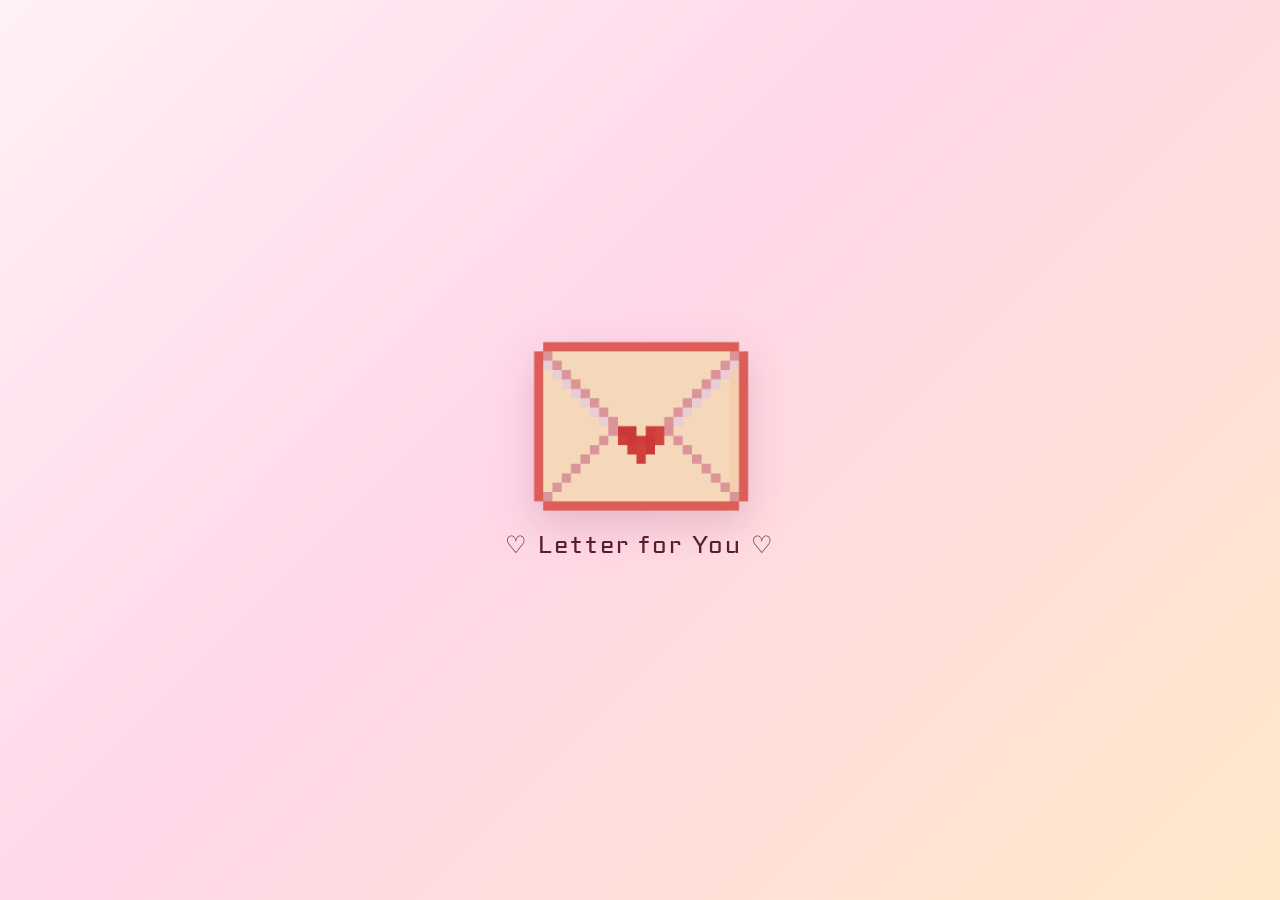
<file: index.html>
<!doctype html>
<html lang="en">
  <head>
    <meta charset="UTF-8" />
    <link rel="stylesheet" href="style.css" />
    <title>Valentine Letter</title>
    <meta name="viewport" content="width=device-width, initial-scale=1.0" />

    <link rel="preconnect" href="https://fonts.googleapis.com" />
    <link rel="preconnect" href="https://fonts.gstatic.com" crossorigin />
    <link
      href="https://fonts.googleapis.com/css2?family=Aldrich&family=Pixelify+Sans:wght@400..700&display=swap"
      rel="stylesheet"
    />
    <title>Document</title>
  </head>
  <body>
    <!-- Envelope Screen -->
    <div id="envelope-container">
      <div id="envelope-hearts" aria-hidden="true"></div>
      <img src="envelope.png" alt="Envelope" id="envelope" />
      <p>♡ Letter for You ♡</p>
    </div>

    <!-- Letter Screen -->
    <div id="letter-container">
      <div class="letter-window">
        <h1 id="letter-title">Would you like to experience all your firsts with me?</h1>

        <div class="photo-grid" aria-label="Foto kenangan">
          <figure class="photo-card">
            <img src="photos/foto%20safa.jpeg" alt="Foto kenangan Safa 1" loading="lazy" />
            <figcaption>perfect</figcaption>
          </figure>
          <figure class="photo-card">
            <img src="photos/safa%202.jpeg" alt="Foto kenangan Safa 2" loading="lazy" />
            <figcaption>cantik</figcaption>
          </figure>
          <figure class="photo-card">
            <img src="photos/foto%20safa%203.jpeg" alt="Foto kenangan Safa 3" loading="lazy" />
            <figcaption>lucu</figcaption>
          </figure>
          <figure class="photo-card">
            <img src="photos/foto%20safa%204.jpeg" alt="Foto kenangan Safa 4" loading="lazy" />
            <figcaption>lovely</figcaption>
          </figure>
          <figure class="photo-card">
            <img src="photos/foto%20safa%205.jpeg" alt="Foto kenangan Safa 5" loading="lazy" />
            <figcaption>imut</figcaption>
          </figure>
          <figure class="photo-card">
            <img src="photos/foto%20safa%206.jpeg" alt="Foto kenangan Safa 6" loading="lazy" />
            <figcaption>gorgeous</figcaption>
          </figure>
        </div>

        <div class="cat-stage">
          <button
            type="button"
            class="cat-surprise-button"
            id="cat-surprise-button"
            aria-label="Buka kejutan dari si kucing"
            disabled
          >
            <img src="cat_heart.gif" class="cat" id="letter-cat" alt="Kucing lucu" />
          </button>
          <span class="cat-prompt" id="cat-prompt" role="status">
            Psst... pencet aku dong! Aku punya kejutan 😼
          </span>
        </div>

        <div class="buttons" id="letter-buttons">
          <img src="yes.png" class="btn yes-btn" alt="Yes" />

          <div class="no-wrapper">
            <img src="no.png" class="btn no-btn" alt="No" />
          </div>
        </div>

        <p id="final-text" class="final-text" style="display: none">
          <strong>Trip and Explore Date:</strong> Trip to everywhere and forever.
        </p>
      </div>
    </div>
    <div id="no-alert" role="status" aria-live="polite"></div>
    <audio id="background-music" src="music/you-me.mp3" preload="auto" loop></audio>
    <script src="script.js"></script>
  </body>
</html>
</file>
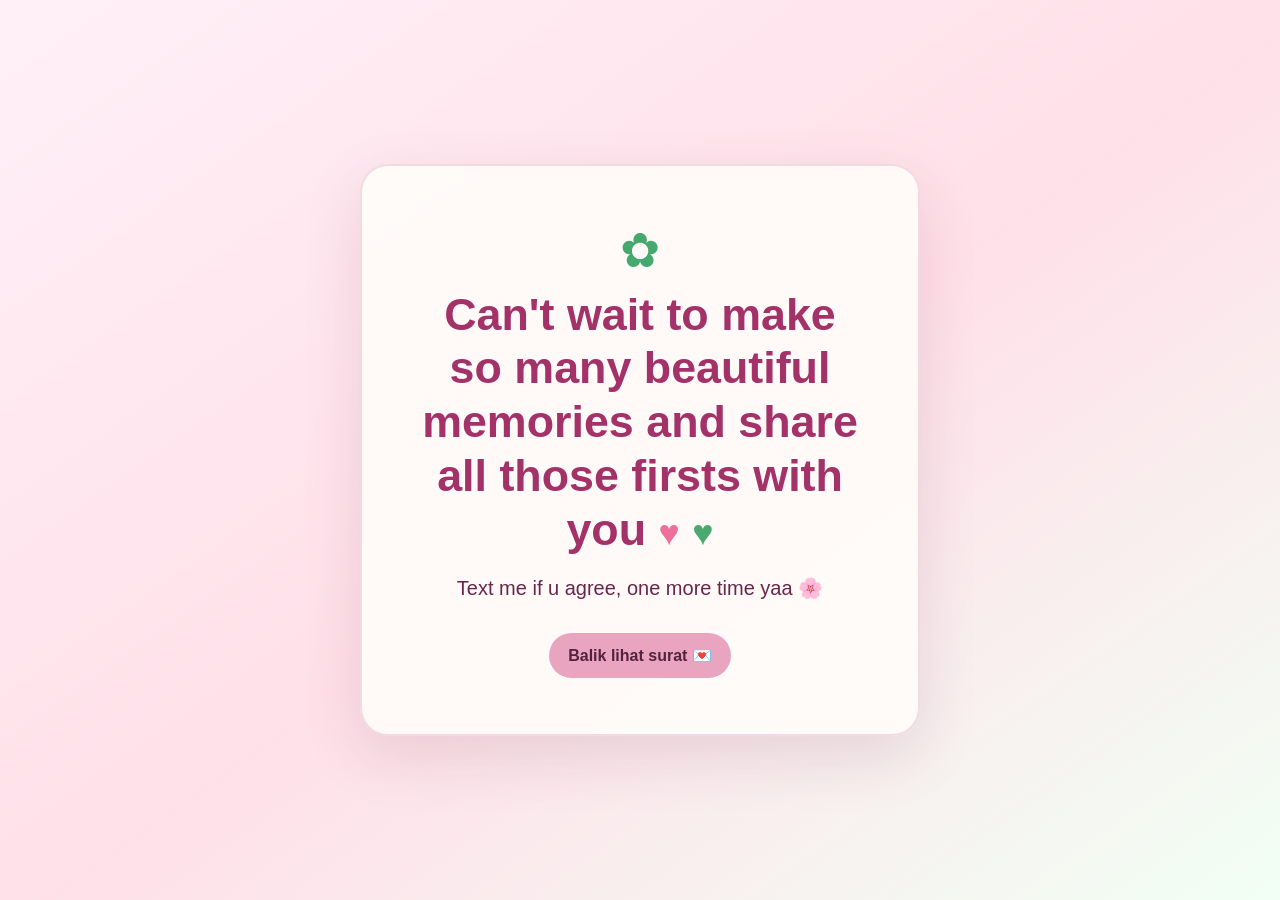
<file: surprise.html>
<!doctype html>
<html lang="id">
  <head>
    <meta charset="UTF-8" />
    <meta name="viewport" content="width=device-width, initial-scale=1.0" />
    <meta name="theme-color" content="#fff1f7" />
    <title>Kejutan kecil untukmu</title>
    <link rel="stylesheet" href="surprise.css" />
  </head>
  <body>
    <div class="falling-decor" id="falling-decor" aria-hidden="true"></div>
    <main class="surprise-card">
      <span class="surprise-flower" aria-hidden="true">✿</span>
      <h1>Can't wait to make so many beautiful memories and share all those firsts with you <span class="title-heart pink">♥</span> <span class="title-heart green">♥</span></h1>
      <p>Text me if u agree, one more time yaa 🌸</p>
      <a href="index.html">Balik lihat surat 💌</a>
    </main>
    <audio id="surprise-music" src="music/you-me.mp3" preload="auto" autoplay loop></audio>
    <script src="surprise.js"></script>
  </body>
</html>
</file>
<file: style.css>
* {
  box-sizing: border-box;
}

body {
  margin: 0;
  min-height: 100vh;
  display: flex;
  align-items: center;
  justify-content: center;
  font-family: "Aldrich", sans-serif;
  background: linear-gradient(135deg, #fff0f7 0%, #ffd7e8 45%, #ffe9c9 100%);
  color: #5a1d35;
}

#envelope-container {
  position: relative;
  display: flex;
  flex-direction: column;
  align-items: center;
  justify-content: center;
  gap: 1rem;
  cursor: pointer;
  text-align: center;
}

#envelope-hearts {
  position: absolute;
  inset: -35px;
  overflow: visible;
  pointer-events: none;
}

.floating-heart {
  position: absolute;
  bottom: 5%;
  left: var(--heart-left);
  z-index: 2;
  font-size: var(--heart-size);
  opacity: 0;
  animation: float-heart var(--heart-duration) ease-in infinite;
  animation-delay: var(--heart-delay);
}

.floating-heart.red {
  color: #ed547b;
}

.floating-heart.green {
  color: #36a66a;
}

@keyframes float-heart {
  0% {
    opacity: 0;
    transform: translate(0, 0) scale(0.65) rotate(-12deg);
  }
  15% {
    opacity: 1;
  }
  85% {
    opacity: 0.9;
  }
  100% {
    opacity: 0;
    transform: translate(var(--heart-drift), -300px) scale(1.15) rotate(18deg);
  }
}

#envelope-container p {
  position: relative;
  z-index: 1;
  margin: 0;
  font-size: 1.5rem;
  letter-spacing: 0.08em;
}

#envelope {
  position: relative;
  z-index: 1;
  width: 220px;
  height: auto;
  filter: drop-shadow(0 15px 20px rgba(121, 25, 76, 0.18));
  transition: transform 0.25s ease;
}

#envelope-container:hover #envelope {
  transform: translateY(-5px) scale(1.02);
}

#letter-container {
  display: none;
  align-items: center;
  justify-content: center;
  width: 100%;
  padding: 2rem 0;
}

.letter-window {
  position: relative;
  width: min(92vw, 760px);
  padding: 2rem 1.5rem 1.5rem;
  border-radius: 24px;
  background: rgba(255, 255, 255, 0.7);
  border: 2px solid rgba(155, 54, 112, 0.25);
  box-shadow: 0 20px 45px rgba(129, 31, 82, 0.12);
  text-align: center;
  opacity: 0;
  transform: translateY(30px) scale(0.95);
  transition: all 0.5s ease;
}

.letter-window.open {
  opacity: 1;
  transform: translateY(0) scale(1);
}

#letter-title {
  margin: 0 0 1rem;
  font-size: clamp(1.6rem, 3.5vw, 2.5rem);
  line-height: 1.2;
  color: #8a234d;
}

.photo-grid {
  display: grid;
  grid-template-columns: repeat(3, minmax(0, 1fr));
  gap: clamp(0.55rem, 2vw, 1rem);
  max-width: 560px;
  margin: 0 auto 1.25rem;
}

.photo-card {
  position: relative;
  margin: 0;
  padding: 7px 7px 12px;
  border-radius: 10px;
  background: #fffdf9;
  box-shadow: 0 6px 14px rgba(100, 40, 68, 0.16);
  animation: photo-pop 0.65s both;
}

.photo-hearts {
  position: absolute;
  inset: -24px;
  z-index: 3;
  overflow: visible;
  pointer-events: none;
}

.photo-heart {
  position: absolute;
  top: calc(50% + var(--heart-start-y));
  left: calc(50% + var(--heart-start-x));
  z-index: 3;
  font-size: var(--heart-size);
  line-height: 1;
  color: var(--heart-color);
  opacity: 0;
  filter:
    drop-shadow(0 2px 3px rgba(108, 35, 69, 0.35))
    drop-shadow(0 0 5px rgba(255, 255, 255, 0.8));
  animation: photo-heart-burst 850ms cubic-bezier(0.16, 0.75, 0.3, 1) forwards;
}

@keyframes photo-heart-burst {
  0% {
    opacity: 1;
    transform: translate(-50%, -50%) scale(0.9) rotate(0);
  }
  15% {
    opacity: 1;
  }
  100% {
    opacity: 0;
    transform: translate(
        calc(-50% + var(--heart-x)),
        calc(-50% + var(--heart-y))
      )
      scale(1.15)
      rotate(var(--heart-rotate));
  }
}

.photo-card:nth-child(2) {
  animation-delay: 0.08s;
}

.photo-card:nth-child(3) {
  animation-delay: 0.16s;
}

.photo-card:nth-child(4) {
  animation-delay: 0.24s;
}

.photo-card:nth-child(5) {
  animation-delay: 0.32s;
}

.photo-card:nth-child(6) {
  animation-delay: 0.4s;
}

.photo-card:nth-child(odd) {
  transform: rotate(-2deg);
}

.photo-card:nth-child(even) {
  transform: rotate(2deg);
}

.photo-card:hover {
  z-index: 2;
  opacity: 1;
  transform: translateY(-5px) rotate(0) scale(1.04);
}

.photo-card img {
  position: relative;
  z-index: 2;
  display: block;
  width: 100%;
  aspect-ratio: 1;
  border-radius: 6px;
  object-fit: cover;
}

.photo-card figcaption {
  padding-top: 8px;
  color: #a32e63;
  font-family: "Aldrich", sans-serif;
  font-size: clamp(0.9rem, 2vw, 1.2rem);
  font-weight: 700;
  letter-spacing: 0.04em;
}

@keyframes photo-pop {
  from {
    opacity: 0;
    translate: 0 14px;
  }
  to {
    opacity: 1;
    translate: 0 0;
  }
}

.cat-stage {
  position: relative;
  display: flex;
  align-items: center;
  justify-content: center;
  width: min(100%, 420px);
  min-height: 180px;
  margin: 0 auto;
}

.cat-surprise-button {
  display: block;
  padding: 0;
  border: 0;
  background: transparent;
  cursor: default;
}

.cat-surprise-button:disabled {
  pointer-events: none;
}

.letter-window.final .cat-surprise-button {
  cursor: pointer;
  animation: cat-invite 1.4s ease-in-out infinite alternate;
}

.letter-window.final .cat-surprise-button:hover {
  transform: scale(1.06);
}

#letter-cat {
  width: 180px;
  height: auto;
  display: block;
  margin: 0 auto;
}

.cat-prompt {
  position: absolute;
  left: calc(50% + 105px);
  top: 50%;
  width: min(190px, 42vw);
  padding: 10px 13px;
  border: 2px solid rgba(155, 54, 112, 0.25);
  border-radius: 16px 16px 16px 4px;
  background: #fffdf9;
  box-shadow: 0 7px 18px rgba(100, 40, 68, 0.14);
  color: #8a234d;
  font-size: 0.88rem;
  line-height: 1.4;
  opacity: 0;
  pointer-events: none;
  transform: translateY(-50%) translateX(-8px) scale(0.95);
  transition: opacity 0.3s ease, transform 0.3s ease;
}

.letter-window.final .cat-prompt {
  opacity: 1;
  transform: translateY(-50%) translateX(0) scale(1);
}

@keyframes cat-invite {
  from {
    transform: translateY(0) rotate(-2deg);
  }
  to {
    transform: translateY(-6px) rotate(2deg);
  }
}

#letter-buttons {
  display: flex;
  align-items: center;
  justify-content: center;
  gap: 1.5rem;
  margin-top: 1.25rem;
}

.btn {
  display: inline-block;
  width: 120px;
  height: auto;
  cursor: pointer;
  transition: transform 0.2s ease;
}

.btn:hover {
  transform: scale(1.05);
}

.no-wrapper {
  position: relative;
}

#no-alert {
  position: fixed;
  left: 50%;
  bottom: 24px;
  z-index: 20;
  width: max-content;
  max-width: min(90vw, 420px);
  padding: 14px 20px;
  border: 2px solid #f08aa5;
  border-radius: 18px;
  background: #fff8fb;
  box-shadow: 0 10px 28px rgba(129, 31, 82, 0.2);
  color: #8a234d;
  font-family: "Aldrich", sans-serif;
  font-size: 0.95rem;
  line-height: 1.5;
  text-align: center;
  opacity: 0;
  pointer-events: none;
  transform: translate(-50%, 16px) scale(0.95);
  transition: opacity 0.25s ease, transform 0.25s ease;
}

#no-alert.visible {
  opacity: 1;
  transform: translate(-50%, 0) scale(1);
}

.final-text {
  margin: 1.5rem auto 0;
  max-width: 420px;
  font-size: 1.1rem;
  line-height: 1.7;
  color: #4d1d2d;
}

.letter-window.final {
  border-color: rgba(145, 44, 98, 0.5);
  box-shadow: 0 25px 50px rgba(120, 20, 72, 0.18);
}

@media (max-width: 480px) {
  .letter-window {
    padding: 1.5rem 1rem 1.25rem;
  }

  .photo-card {
    padding: 5px 5px 9px;
  }

  .btn {
    width: 105px;
  }

  .cat-stage {
    min-height: 155px;
  }

  #letter-cat {
    width: 145px;
  }

  .cat-prompt {
    left: calc(50% + 78px);
    width: min(150px, 40vw);
    padding: 8px 10px;
    font-size: 0.75rem;
  }
}

@media (prefers-reduced-motion: reduce) {
  *,
  *::before,
  *::after {
    animation-duration: 0.01ms !important;
    animation-iteration-count: 1 !important;
    scroll-behavior: auto !important;
    transition-duration: 0.01ms !important;
  }
}
</file>
<file: surprise.css>
* {
  box-sizing: border-box;
}

body {
  position: relative;
  display: grid;
  min-height: 100vh;
  margin: 0;
  place-items: center;
  overflow: hidden;
  background: linear-gradient(145deg, #fff0f7, #ffe0e9 52%, #f1fff4);
  color: #69264a;
  font-family: "Aldrich", "Trebuchet MS", sans-serif;
}

.falling-decor {
  position: fixed;
  inset: 0;
  overflow: hidden;
  pointer-events: none;
}

.falling-particle {
  position: absolute;
  top: -12vh;
  left: var(--fall-left);
  color: var(--fall-color);
  font-size: var(--fall-size);
  line-height: 1;
  opacity: 0;
  animation: fall-down var(--fall-duration) linear var(--fall-delay) infinite;
  will-change: transform, opacity;
}

@keyframes fall-down {
  0% {
    opacity: 0;
    transform: translate3d(0, -8vh, 0) rotate(0deg);
  }
  10% {
    opacity: 0.9;
  }
  85% {
    opacity: 0.85;
  }
  100% {
    opacity: 0;
    transform: translate3d(var(--fall-drift), 115vh, 0) rotate(var(--fall-spin));
  }
}

.surprise-card {
  position: relative;
  z-index: 1;
  width: min(90vw, 560px);
  padding: clamp(2rem, 7vw, 3.5rem);
  border: 2px solid rgba(196, 88, 135, 0.2);
  border-radius: 28px;
  background: rgba(255, 253, 250, 0.88);
  box-shadow: 0 20px 60px rgba(123, 48, 87, 0.14);
  text-align: center;
  animation: card-arrive 700ms cubic-bezier(0.2, 0.8, 0.2, 1) both;
}

.surprise-card h1 {
  margin: 0;
  color: #a33268;
  font-size: clamp(1.8rem, 6vw, 2.8rem);
  line-height: 1.2;
}

.title-heart {
  display: inline-block;
  font-size: 0.8em;
  animation: heart-beat 900ms ease-in-out infinite alternate;
}

.title-heart.pink {
  color: #ed6f9b;
}

.title-heart.green {
  color: #49a96e;
  animation-delay: 250ms;
}

@keyframes heart-beat {
  from {
    transform: scale(0.9);
  }
  to {
    transform: scale(1.2);
  }
}

.surprise-card p {
  margin: 1rem 0 1.8rem;
  font-size: clamp(1rem, 3vw, 1.25rem);
  line-height: 1.6;
}

.surprise-card a {
  display: inline-block;
  padding: 0.8rem 1.2rem;
  border-radius: 999px;
  background: #e9a4bf;
  color: #54213e;
  font-weight: 700;
  text-decoration: none;
  transition: transform 180ms ease, background-color 180ms ease;
}

.surprise-card a:hover {
  transform: translateY(-2px);
  background: #efb4cb;
}

.surprise-flower {
  display: block;
  margin-bottom: 0.6rem;
  color: #45a96d;
  font-size: 3rem;
  animation: flower-sway 2.5s ease-in-out infinite alternate;
}

@keyframes card-arrive {
  from {
    opacity: 0;
    transform: translateY(18px) scale(0.96);
  }
  to {
    opacity: 1;
    transform: translateY(0) scale(1);
  }
}

@keyframes flower-sway {
  from {
    transform: rotate(-12deg);
  }
  to {
    transform: rotate(12deg);
  }
}

@media (prefers-reduced-motion: reduce) {
  *,
  *::before,
  *::after {
    animation-duration: 0.01ms !important;
    animation-iteration-count: 1 !important;
    scroll-behavior: auto !important;
    transition-duration: 0.01ms !important;
  }
}
</file>
